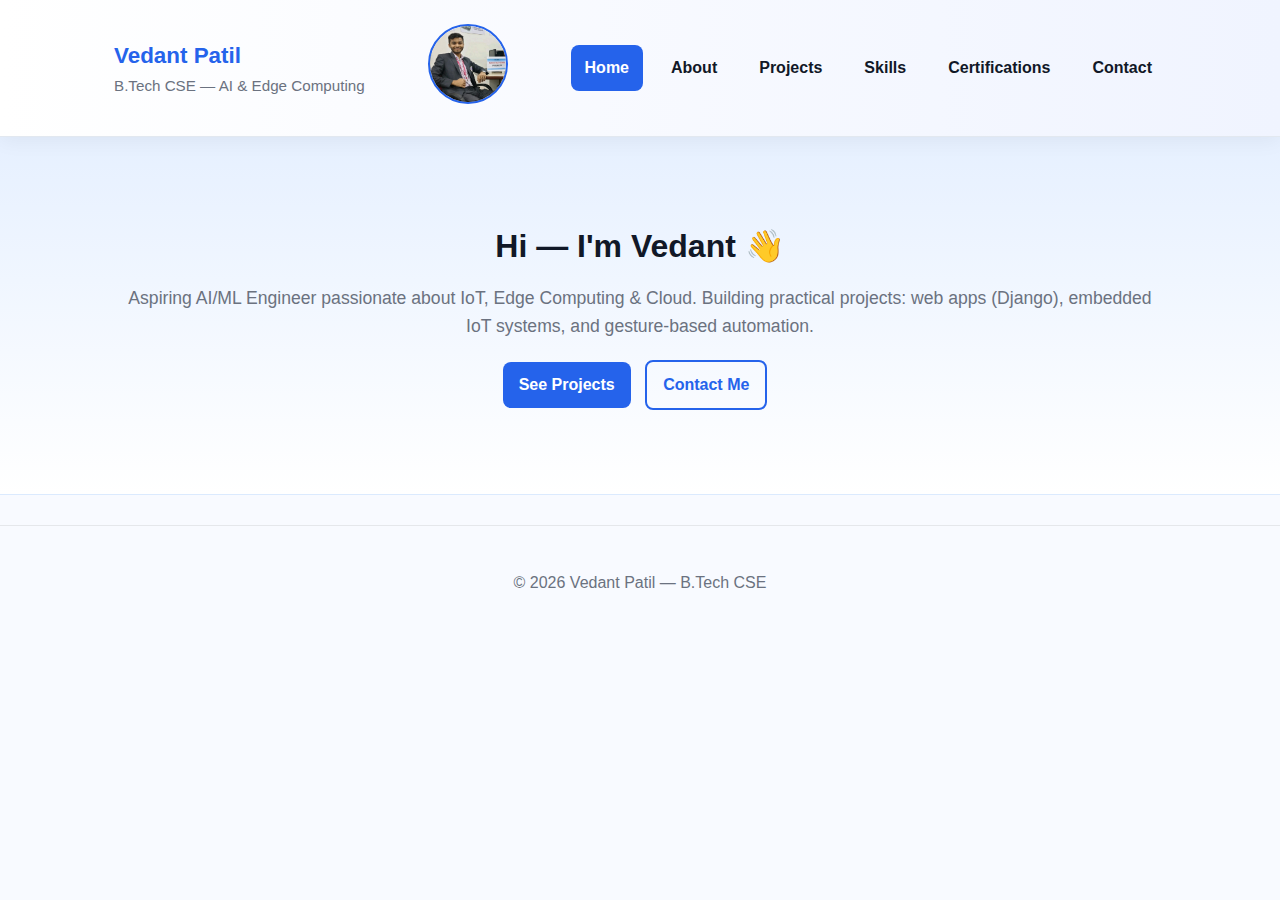
<file: index.html>
<!DOCTYPE html>
<html lang="en">
<head>
  <meta charset="UTF-8">
  <meta name="viewport" content="width=device-width, initial-scale=1.0">
  <title>Vedant Patil — Portfolio</title>
  <link rel="stylesheet" href="css/style.css">
</head>
<body>

  <!-- HEADER -->
  <header class="site-header">
    <div class="container header-inner">

      <!-- Brand -->
      <div class="brand">
        <h1>Vedant Patil</h1>
        <p class="sub">B.Tech CSE — AI & Edge Computing</p>
      </div>

      <!-- Profile Image at Top Right -->
      <div class="profile-img">
        <img src="images/profile.jpg" alt="Vedant Patil">
      </div>

      <!-- Navigation -->
      <nav class="nav">
        <a href="index.html" class="active">Home</a>
        <a href="about.html">About</a>
        <a href="projects.html">Projects</a>
        <a href="skills.html">Skills</a>
        <a href="certifications.html">Certifications</a>
        <a href="contact.html">Contact</a>
      </nav>

    </div>
  </header>

  <!-- HERO SECTION -->
  <main>
    <section class="hero">
      <div class="container hero-inner">
        <div class="hero-text">
          <h2>Hi — I'm Vedant 👋</h2>
          <p class="lead">
            Aspiring AI/ML Engineer passionate about IoT, Edge Computing & Cloud. 
            Building practical projects: web apps (Django), embedded IoT systems, and gesture-based automation.
          </p>
          <p class="cta-row">
            <a class="btn" href="projects.html">See Projects</a>
            <a class="btn ghost" href="contact.html">Contact Me</a>
          </p>
        </div>
      </div>
    </section>
  </main>

  <!-- FOOTER -->
  <footer class="site-footer">
    <div class="container">
      <p>© <span id="year"></span> Vedant Patil — B.Tech CSE</p>
    </div>
  </footer>

  <script>
    document.getElementById('year').textContent = new Date().getFullYear();
  </script>

</body>
</html>
</file>
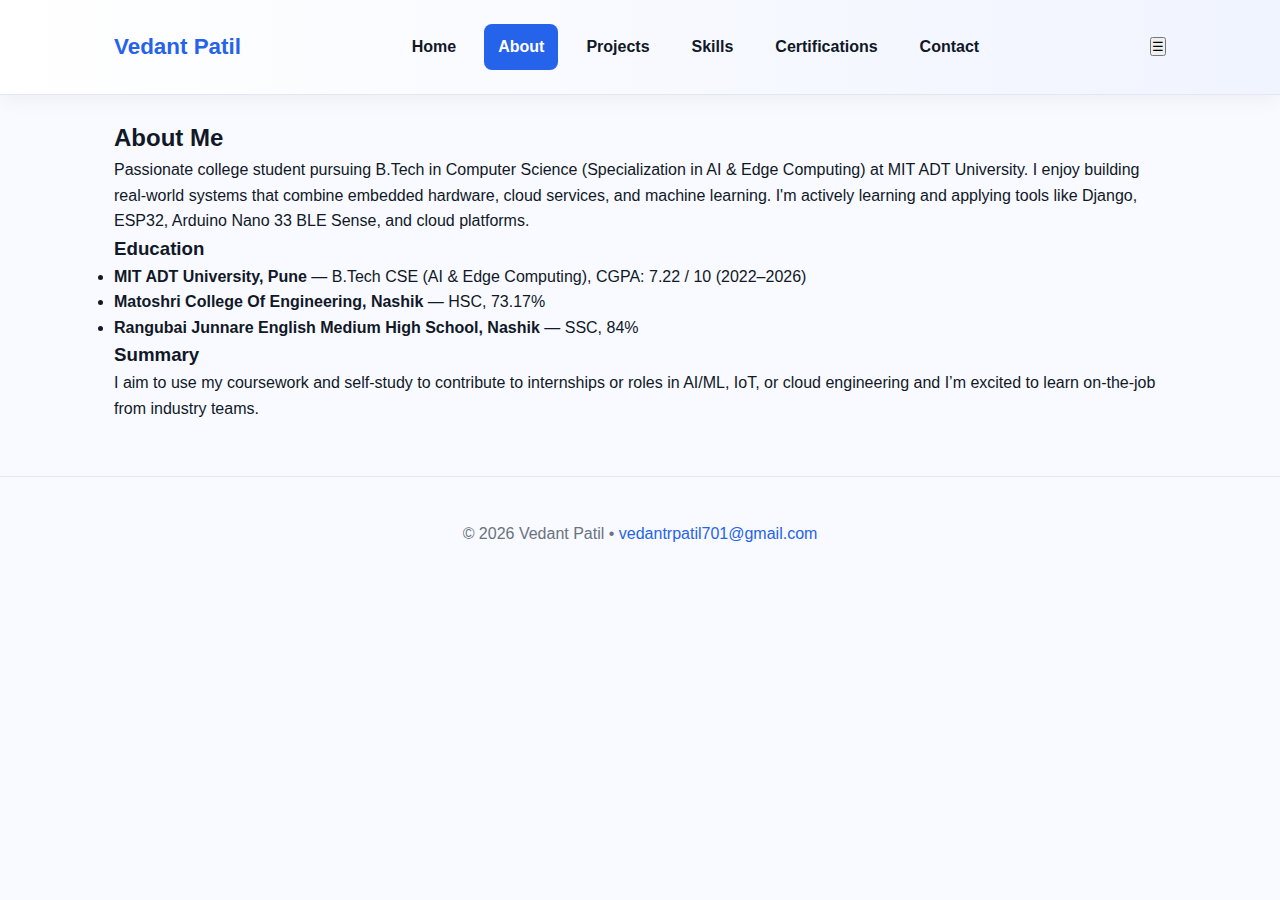
<file: about.html>
<!DOCTYPE html>
<html lang="en">
<head>
  <meta charset="utf-8" />
  <meta name="viewport" content="width=device-width,initial-scale=1" />
  <title>About — Vedant Patil</title>
  <link rel="stylesheet" href="css/style.css" />
</head>
<body>
  <header class="site-header">
    <div class="container header-inner">
      <div class="brand">
        <h1>Vedant Patil</h1>
      </div>
      <nav class="nav">
        <a href="index.html">Home</a>
        <a href="about.html" class="active">About</a>
        <a href="projects.html">Projects</a>
        <a href="skills.html">Skills</a>
        <a href="certifications.html">Certifications</a>
        <a href="contact.html">Contact</a>
      </nav>
      <button class="nav-toggle" aria-label="toggle navigation">☰</button>
    </div>
  </header>

  <main class="container">
    <section class="about-section">
      <h2>About Me</h2>
      <p>
        Passionate college student pursuing B.Tech in Computer Science (Specialization in AI & Edge Computing) at
        MIT ADT University. I enjoy building real-world systems that combine embedded hardware, cloud services, and
        machine learning. I'm actively learning and applying tools like Django, ESP32, Arduino Nano 33 BLE Sense, and cloud platforms.
      </p>

      <h3>Education</h3>
      <ul class="education">
        <li><strong>MIT ADT University, Pune</strong> — B.Tech CSE (AI & Edge Computing), CGPA: 7.22 / 10 (2022–2026)</li>
        <li><strong>Matoshri College Of Engineering, Nashik</strong> — HSC, 73.17%</li>
        <li><strong>Rangubai Junnare English Medium High School, Nashik</strong> — SSC, 84%</li>
      </ul>

      <h3>Summary</h3>
      <p>
        I aim to use my coursework and self-study to contribute to internships or roles in AI/ML, IoT, or cloud engineering
        and I’m excited to learn on-the-job from industry teams.
      </p>
    </section>
  </main>

  <footer class="site-footer">
    <div class="container">
      <p>© <span id="year2"></span> Vedant Patil • <a href="mailto:vedantrpatil701@gmail.com">vedantrpatil701@gmail.com</a></p>
    </div>
  </footer>

<script>document.getElementById('year2').textContent = new Date().getFullYear();</script>
</body>
</html>
</file>
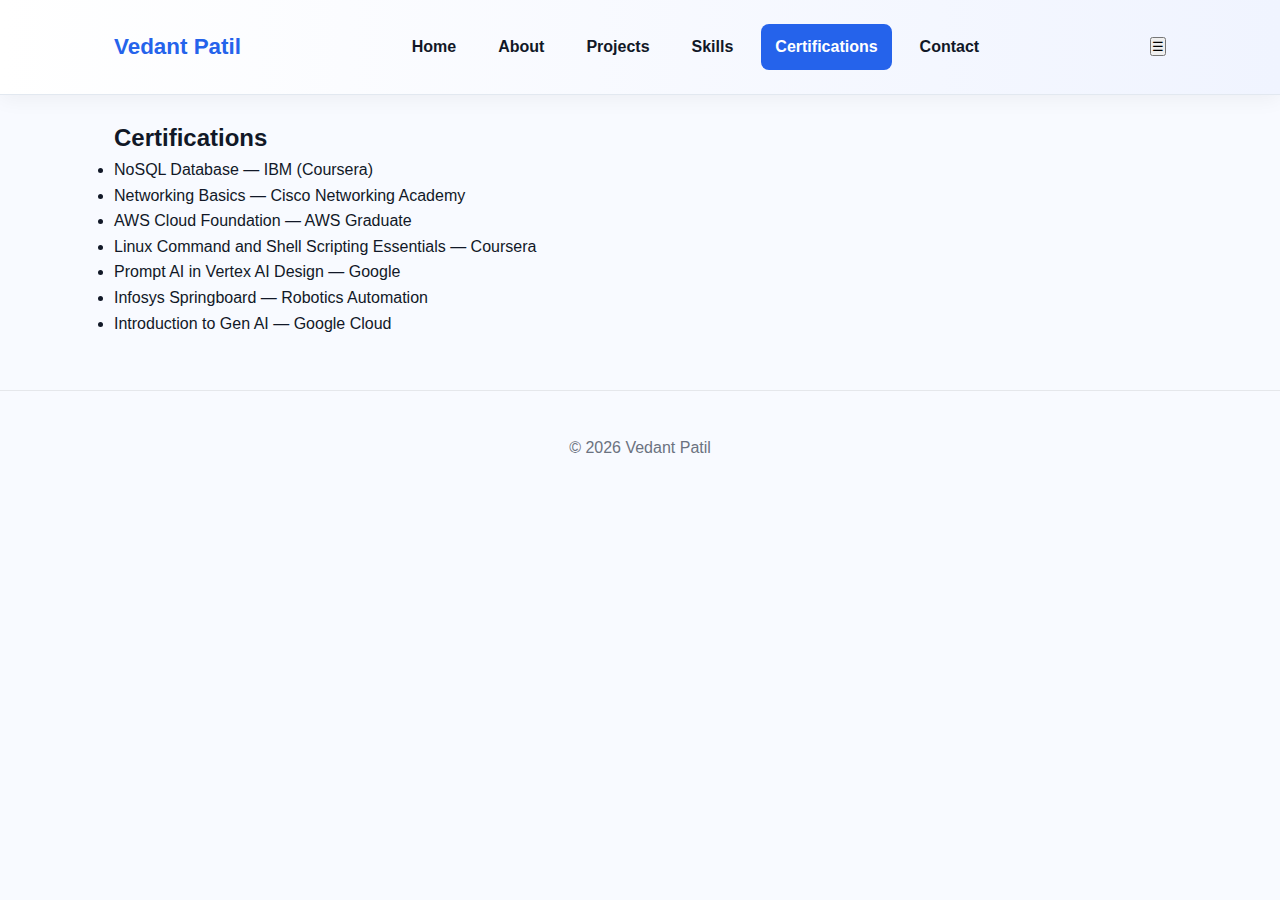
<file: certifications.html>
<!DOCTYPE html>
<html lang="en">
<head>
  <meta charset="utf-8" />
  <meta name="viewport" content="width=device-width,initial-scale=1" />
  <title>Certifications — Vedant Patil</title>
  <link rel="stylesheet" href="css/style.css" />
</head>
<body>
  <header class="site-header">
    <div class="container header-inner">
      <div class="brand"><h1>Vedant Patil</h1></div>
      <nav class="nav">
        <a href="index.html">Home</a>
        <a href="about.html">About</a>
        <a href="projects.html">Projects</a>
        <a href="skills.html">Skills</a>
        <a href="certifications.html" class="active">Certifications</a>
        <a href="contact.html">Contact</a>
      </nav>
      <button class="nav-toggle" aria-label="toggle navigation">☰</button>
    </div>
  </header>

  <main class="container">
    <h2>Certifications</h2>
    <ul class="cert-list">
      <li>NoSQL Database — IBM (Coursera)</li>
      <li>Networking Basics — Cisco Networking Academy</li>
      <li>AWS Cloud Foundation — AWS Graduate</li>
      <li>Linux Command and Shell Scripting Essentials — Coursera</li>
      <li>Prompt AI in Vertex AI Design — Google</li>
      <li>Infosys Springboard — Robotics Automation</li>
      <li>Introduction to Gen AI — Google Cloud</li>
    </ul>
  </main>

  <footer class="site-footer">
    <div class="container"><p>© <span id="year5"></span> Vedant Patil</p></div>
  </footer>

<script>document.getElementById('year5').textContent = new Date().getFullYear();</script>
</body>
</html>
</file>
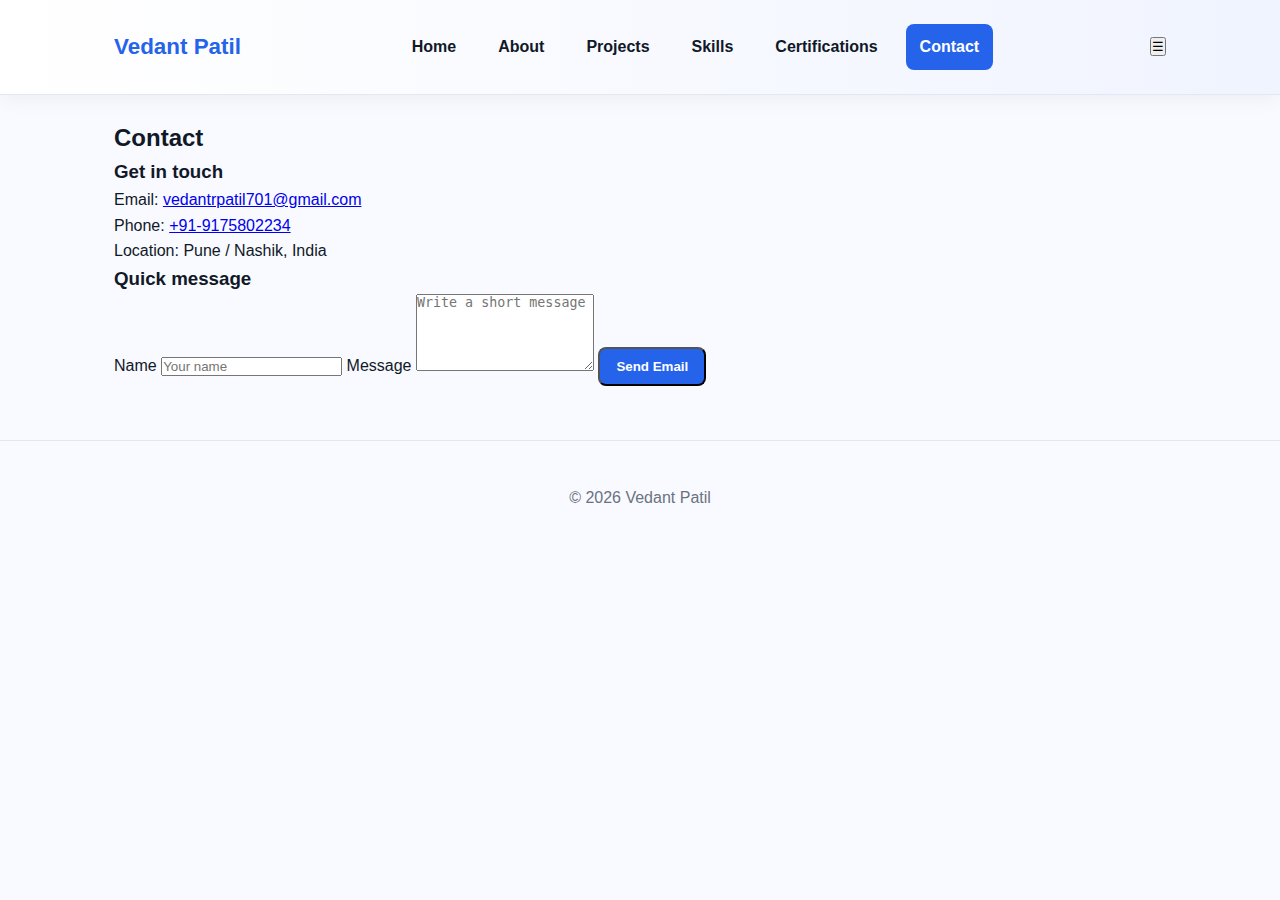
<file: contact.html>
<!DOCTYPE html>
<html lang="en">
<head>
  <meta charset="utf-8" />
  <meta name="viewport" content="width=device-width,initial-scale=1" />
  <title>Contact — Vedant Patil</title>
  <link rel="stylesheet" href="css/style.css" />
</head>
<body>
  <header class="site-header">
    <div class="container header-inner">
      <div class="brand"><h1>Vedant Patil</h1></div>
      <nav class="nav">
        <a href="index.html">Home</a>
        <a href="about.html">About</a>
        <a href="projects.html">Projects</a>
        <a href="skills.html">Skills</a>
        <a href="certifications.html">Certifications</a>
        <a href="contact.html" class="active">Contact</a>
      </nav>
      <button class="nav-toggle" aria-label="toggle navigation">☰</button>
    </div>
  </header>

  <main class="container contact-page">
    <h2>Contact</h2>
    <div class="contact-grid">
      <div class="contact-card">
        <h3>Get in touch</h3>
        <p>Email: <a href="mailto:vedantrpatil701@gmail.com">vedantrpatil701@gmail.com</a></p>
        <p>Phone: <a href="tel:+919175802234">+91-9175802234</a></p>
        <p>Location: Pune / Nashik, India</p>
      </div>

      <div class="contact-card">
        <h3>Quick message</h3>
        <!-- Simple mailto contact (replace with form backend later if desired) -->
        <form action="mailto:vedantrpatil701@gmail.com" method="post" enctype="text/plain">
          <label for="name">Name</label>
          <input id="name" name="name" type="text" placeholder="Your name" required />
          <label for="msg">Message</label>
          <textarea id="msg" name="message" rows="5" placeholder="Write a short message"></textarea>
          <button class="btn" type="submit">Send Email</button>
        </form>
      </div>
    </div>
  </main>

  <footer class="site-footer">
    <div class="container">
      <p>© <span id="year6"></span> Vedant Patil</p>
    </div>
  </footer>

<script>document.getElementById('year6').textContent = new Date().getFullYear();</script>
</body>
</html>
</file>
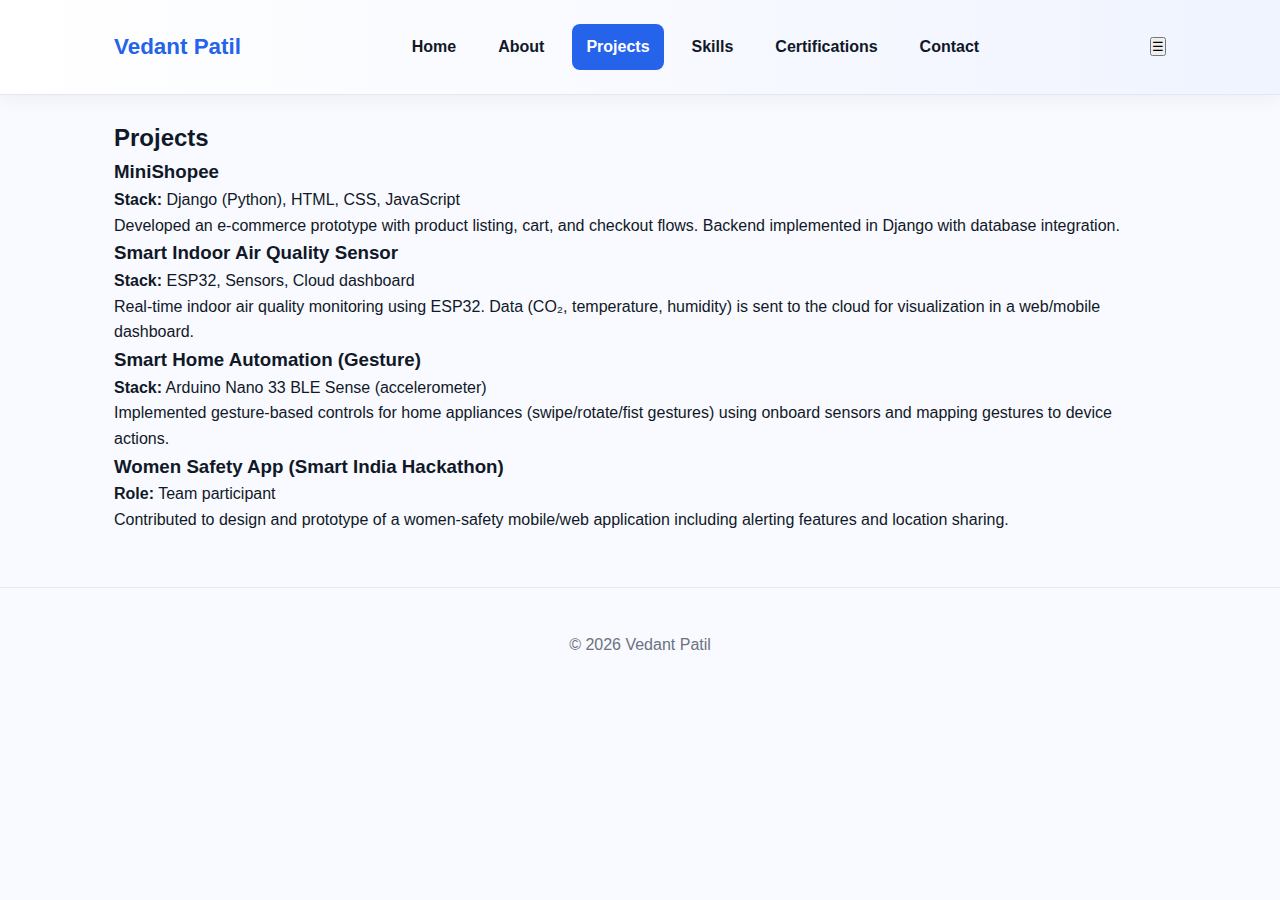
<file: projects.html>
<!DOCTYPE html>
<html lang="en">
<head>
  <meta charset="utf-8" />
  <meta name="viewport" content="width=device-width,initial-scale=1" />
  <title>Projects — Vedant Patil</title>
  <link rel="stylesheet" href="css/style.css" />
</head>
<body>
  <header class="site-header">
    <div class="container header-inner">
      <div class="brand"><h1>Vedant Patil</h1></div>
      <nav class="nav">
        <a href="index.html">Home</a>
        <a href="about.html">About</a>
        <a href="projects.html" class="active">Projects</a>
        <a href="skills.html">Skills</a>
        <a href="certifications.html">Certifications</a>
        <a href="contact.html">Contact</a>
      </nav>
      <button class="nav-toggle" aria-label="toggle navigation">☰</button>
    </div>
  </header>

  <main class="container">
    <h2>Projects</h2>
    <section class="projects-grid">
      <article class="project">
        <h3>MiniShopee</h3>
        <p><strong>Stack:</strong> Django (Python), HTML, CSS, JavaScript</p>
        <p>Developed an e-commerce prototype with product listing, cart, and checkout flows. Backend implemented in Django with database integration.</p>
      </article>

      <article class="project">
        <h3>Smart Indoor Air Quality Sensor</h3>
        <p><strong>Stack:</strong> ESP32, Sensors, Cloud dashboard</p>
        <p>Real-time indoor air quality monitoring using ESP32. Data (CO₂, temperature, humidity) is sent to the cloud for visualization in a web/mobile dashboard.</p>
      </article>

      <article class="project">
        <h3>Smart Home Automation (Gesture)</h3>
        <p><strong>Stack:</strong> Arduino Nano 33 BLE Sense (accelerometer)</p>
        <p>Implemented gesture-based controls for home appliances (swipe/rotate/fist gestures) using onboard sensors and mapping gestures to device actions.</p>
      </article>

      <article class="project">
        <h3>Women Safety App (Smart India Hackathon)</h3>
        <p><strong>Role:</strong> Team participant</p>
        <p>Contributed to design and prototype of a women-safety mobile/web application including alerting features and location sharing.</p>
      </article>
    </section>
  </main>

  <footer class="site-footer">
    <div class="container">
      <p>© <span id="year3"></span> Vedant Patil</p>
    </div>
  </footer>

<script>document.getElementById('year3').textContent = new Date().getFullYear();</script>
</body>
</html>
</file>
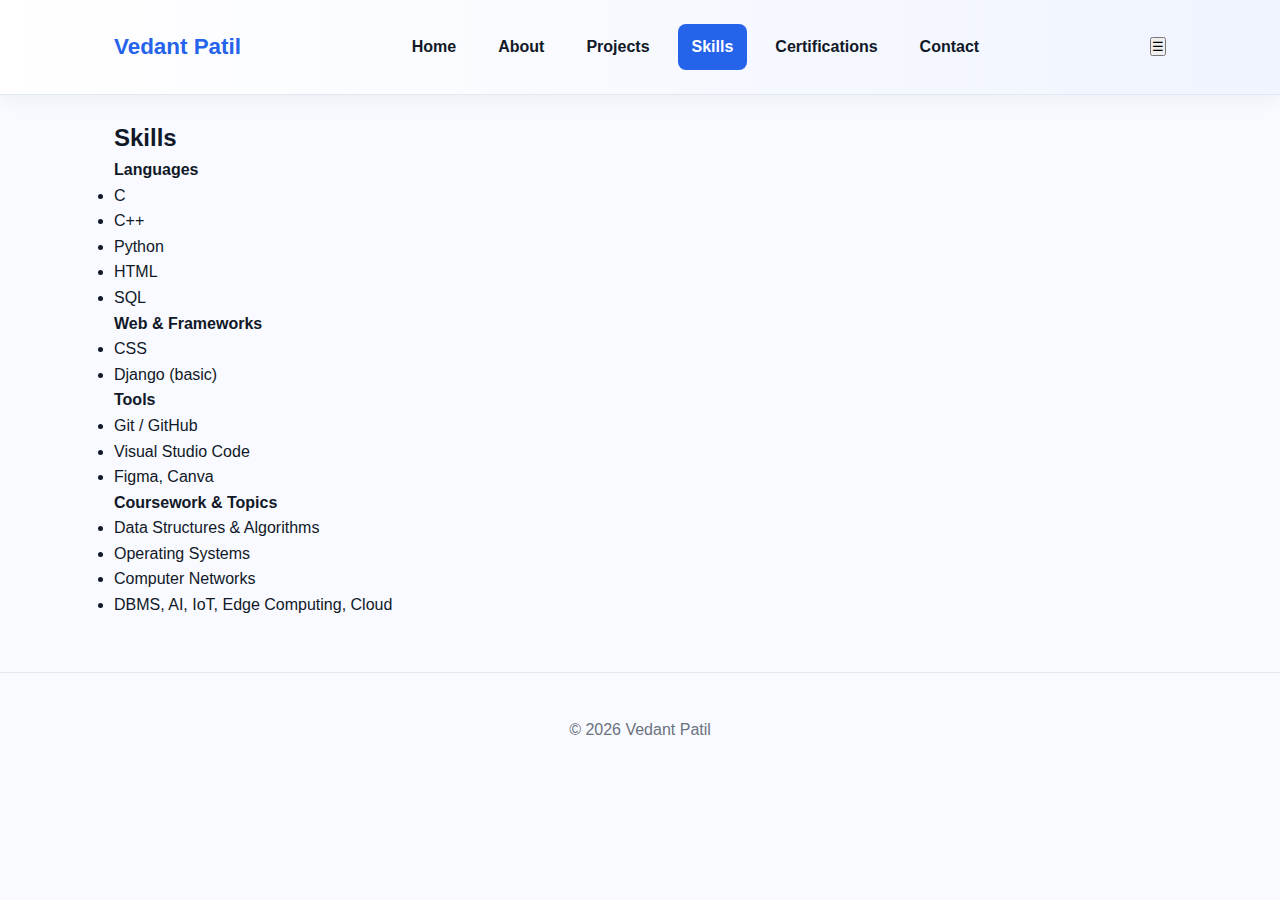
<file: skills.html>
<!DOCTYPE html>
<html lang="en">
<head>
  <meta charset="utf-8" />
  <meta name="viewport" content="width=device-width,initial-scale=1" />
  <title>Skills — Vedant Patil</title>
  <link rel="stylesheet" href="css/style.css" />
</head>
<body>
  <header class="site-header">
    <div class="container header-inner">
      <div class="brand"><h1>Vedant Patil</h1></div>
      <nav class="nav">
        <a href="index.html">Home</a>
        <a href="about.html">About</a>
        <a href="projects.html">Projects</a>
        <a href="skills.html" class="active">Skills</a>
        <a href="certifications.html">Certifications</a>
        <a href="contact.html">Contact</a>
      </nav>
      <button class="nav-toggle" aria-label="toggle navigation">☰</button>
    </div>
  </header>

  <main class="container">
    <h2>Skills</h2>

    <section class="skills-grid">
      <div class="skill">
        <h4>Languages</h4>
        <ul>
          <li>C</li>
          <li>C++</li>
          <li>Python</li>
          <li>HTML</li>
          <li>SQL</li>
        </ul>
      </div>

      <div class="skill">
        <h4>Web & Frameworks</h4>
        <ul>
          <li>CSS</li>
          <li>Django (basic)</li>
        </ul>
      </div>

      <div class="skill">
        <h4>Tools</h4>
        <ul>
          <li>Git / GitHub</li>
          <li>Visual Studio Code</li>
          <li>Figma, Canva</li>
        </ul>
      </div>

      <div class="skill">
        <h4>Coursework & Topics</h4>
        <ul>
          <li>Data Structures & Algorithms</li>
          <li>Operating Systems</li>
          <li>Computer Networks</li>
          <li>DBMS, AI, IoT, Edge Computing, Cloud</li>
        </ul>
      </div>
    </section>
  </main>

  <footer class="site-footer">
    <div class="container">
      <p>© <span id="year4"></span> Vedant Patil</p>
    </div>
  </footer>

<script>document.getElementById('year4').textContent = new Date().getFullYear();</script>
</body>
</html>
</file>
<file: css/style.css>
/* ==== Reset & Theme Variables ==== */
* {
  margin: 0;
  padding: 0;
  box-sizing: border-box;
}

:root {
  --bg: #f8faff;
  --accent: #2563eb;
  --accent-hover: #1d4ed8;
  --muted: #6b7280;
  --dark: #111827;
  --card: #ffffff;
  --shadow: 0 4px 20px rgba(0, 0, 0, 0.05);
  --max-width: 1100px;
  --radius: 14px;
  --transition: 0.4s ease;
}

body {
  font-family: 'Segoe UI', Arial, sans-serif;
  color: var(--dark);
  background: var(--bg);
  line-height: 1.6;
  scroll-behavior: smooth;
}

/* ==== Container ==== */
.container {
  max-width: var(--max-width);
  margin: 0 auto;
  padding: 24px;
  animation: fadeIn 0.6s ease forwards;
}

/* ==== Header & Nav ==== */
.site-header {
  background: linear-gradient(90deg, #ffffff, #f0f4ff);
  position: sticky;
  top: 0;
  z-index: 50;
  border-bottom: 1px solid #e2e8f0;
  box-shadow: var(--shadow);
}

.header-inner {
  display: flex;
  align-items: center;
  justify-content: space-between;
  gap: 16px;
  position: relative;
}

/* Brand text */
.brand h1 {
  font-size: 1.4rem;
  color: var(--accent);
}

.brand .sub {
  font-size: 0.95rem;
  color: var(--muted);
}

/* Brand + Profile flex container */
.brand-profile {
  display: flex;
  align-items: center;
  gap: 15px; /* space between text and image */
}

/* Profile Image */
.profile-img img {
  width: 80px;
  height: 80px;
  border-radius: 50%;
  object-fit: cover;
  border: 2px solid var(--accent);
}

/* Nav links */
.nav {
  display: flex;
  gap: 14px;
  align-items: center;
}

.nav a {
  padding: 10px 14px;
  text-decoration: none;
  color: var(--dark);
  font-weight: 600;
  border-radius: 8px;
  transition: background var(--transition), color var(--transition);
}

.nav a.active,
.nav a:hover {
  background: var(--accent);
  color: white;
}

/* Hero Section */
.hero {
  padding: 60px 20px;
  background: linear-gradient(180deg, #e6f0ff, #ffffff);
  border-bottom: 1px solid #dbeafe;
  text-align: center;
  animation: slideIn 0.7s ease forwards;
}

.hero-text h2 {
  font-size: 2rem;
  margin-bottom: 12px;
  color: var(--dark);
}

.lead {
  font-size: 1.1rem;
  color: var(--muted);
  margin-bottom: 20px;
}

.cta-row .btn {
  margin-right: 10px;
}

/* Buttons */
.btn {
  display: inline-block;
  padding: 10px 16px;
  border-radius: 8px;
  background: var(--accent);
  color: white;
  text-decoration: none;
  font-weight: 700;
  transition: background var(--transition), transform var(--transition);
}

.btn:hover {
  background: var(--accent-hover);
  transform: scale(1.05);
}

.btn.ghost {
  background: transparent;
  color: var(--accent);
  border: 2px solid var(--accent);
}

/* Footer */
.site-footer {
  padding: 20px 0;
  border-top: 1px solid #e5e7eb;
  margin-top: 30px;
  color: var(--muted);
  text-align: center;
}

.site-footer a {
  color: var(--accent);
  text-decoration: none;
}

/* Animations */
@keyframes fadeIn {
  from { opacity: 0; }
  to { opacity: 1; }
}

@keyframes slideIn {
  from { transform: translateY(-15px); opacity: 0; }
  to { transform: translateY(0); opacity: 1; }
}

/* Responsive */
@media (max-width: 880px) {
  .nav {
    display: none;
    flex-direction: column;
    position: absolute;
    right: 20px;
    top: 60px;
    background: var(--card);
    padding: 10px;
    border-radius: 8px;
    box-shadow: var(--shadow);
  }
  .nav.open { display: flex; }
  .nav-toggle { display: inline-block; }

  .header-inner {
    flex-direction: column;
    align-items: center;
  }
  .profile-img img {
    margin-bottom: 10px;
  }
}
</file>
